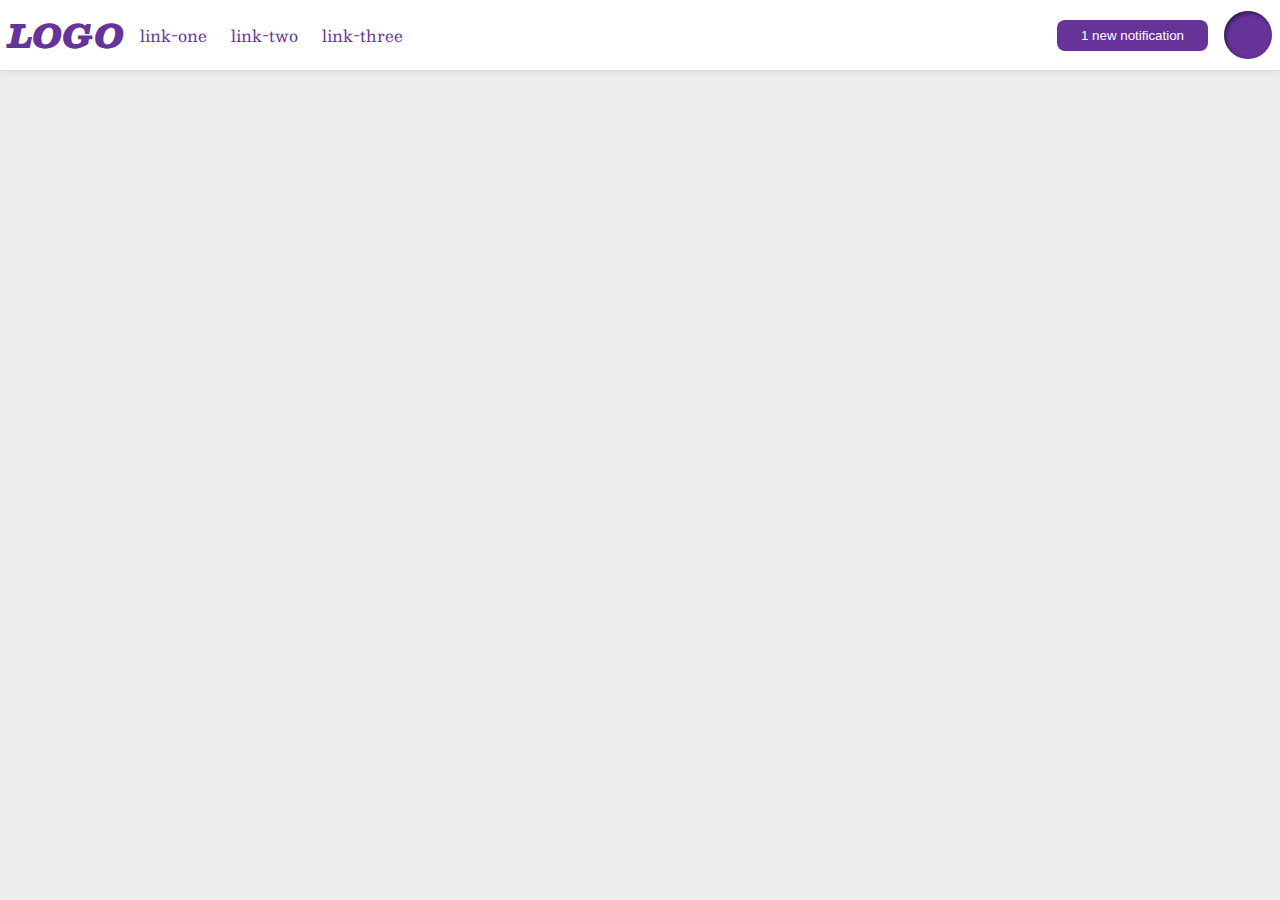
<file: foundations/flex/03-flex-header-2/index.html>
<!DOCTYPE html>
<html lang="en">
  <head>
    <meta charset="UTF-8">
    <meta http-equiv="X-UA-Compatible" content="IE=edge">
    <meta name="viewport" content="width=device-width, initial-scale=1.0">
    <title>Flex Header 2</title>
    <link rel="stylesheet" href="style.css">
  </head>
  <body>
    <div class="header">
    <div class="left">
      <div class="logo">
        LOGO
      </div>
      <ul class="links">
        <li><a href="https://google.com">link-one</a></li><li><a href="https://google.com">link-two</a></li><li><a href="https://google.com">link-three</a></li>
      </ul>
      </div>
      <div class="right">
      <button class="notifications">
        1 new notification
      </button>
      
      <div class="profile-image"></div>
      </div>
    </div>
  </body>
</html>
</file>
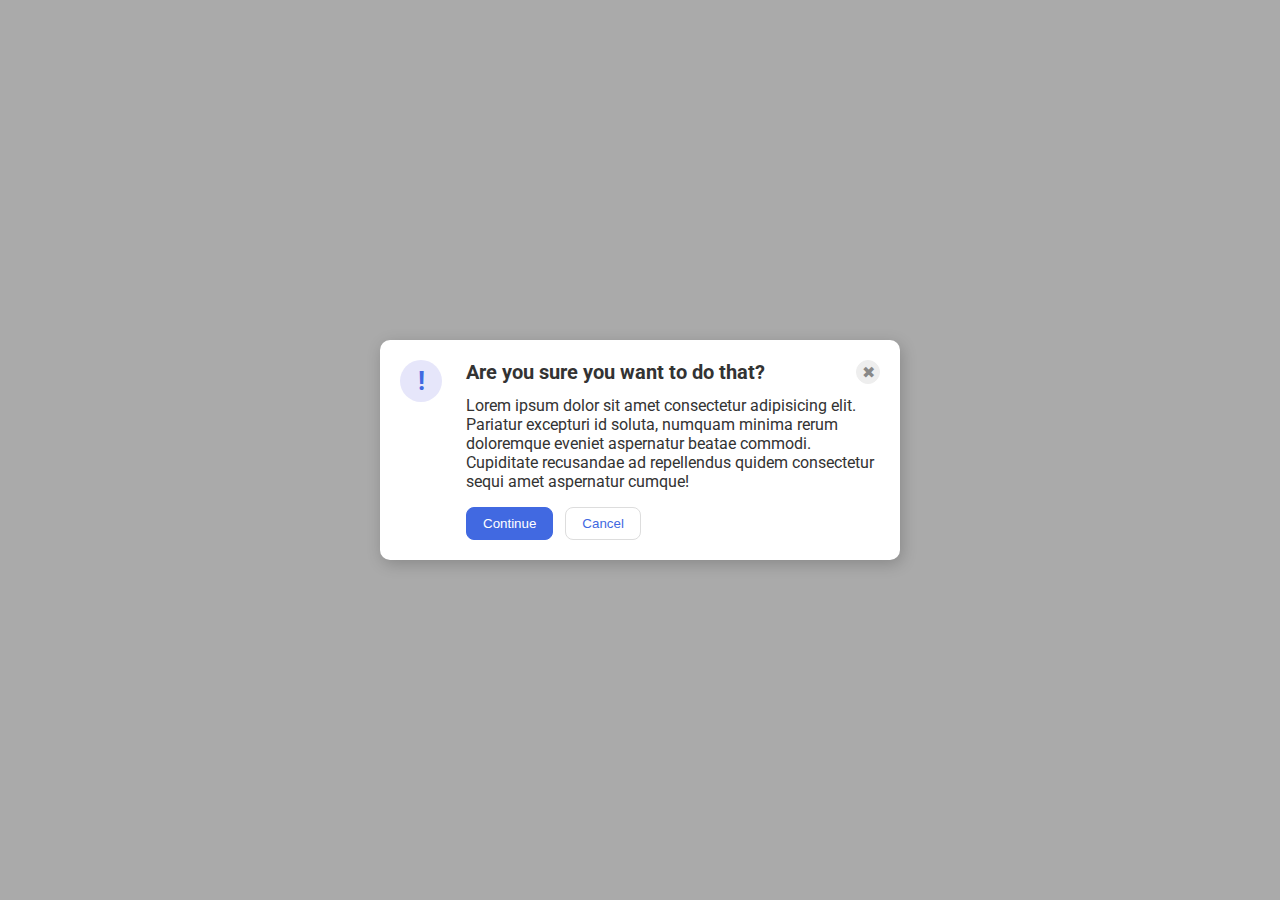
<file: foundations/flex/05-flex-modal/index.html>
<!DOCTYPE html>
<html lang="en">
  <head>
    <meta charset="UTF-8">
    <meta http-equiv="X-UA-Compatible" content="IE=edge">
    <meta name="viewport" content="width=device-width, initial-scale=1.0">
    <link rel="stylesheet" href="style.css">
    <title>Modal</title>
  </head>
  <body>
    <div class="modal">
      <div class="icon">!</div>

      <div class="content">
        <div class="header-row">
          <div class="header">Are you sure you want to do that?</div>
          <button class="close-button">✖</button>
        </div>
          <div class="text">Lorem ipsum dolor sit amet consectetur adipisicing elit. Pariatur excepturi id soluta, numquam minima rerum doloremque eveniet aspernatur beatae commodi. Cupiditate recusandae ad repellendus quidem consectetur sequi amet aspernatur cumque!</div>
           
          <div class="buttons">
              <button class="continue">Continue</button>
              <button class="cancel">Cancel</button>
          </div>
       </div>
     </div>
  </body>
</html>
</file>
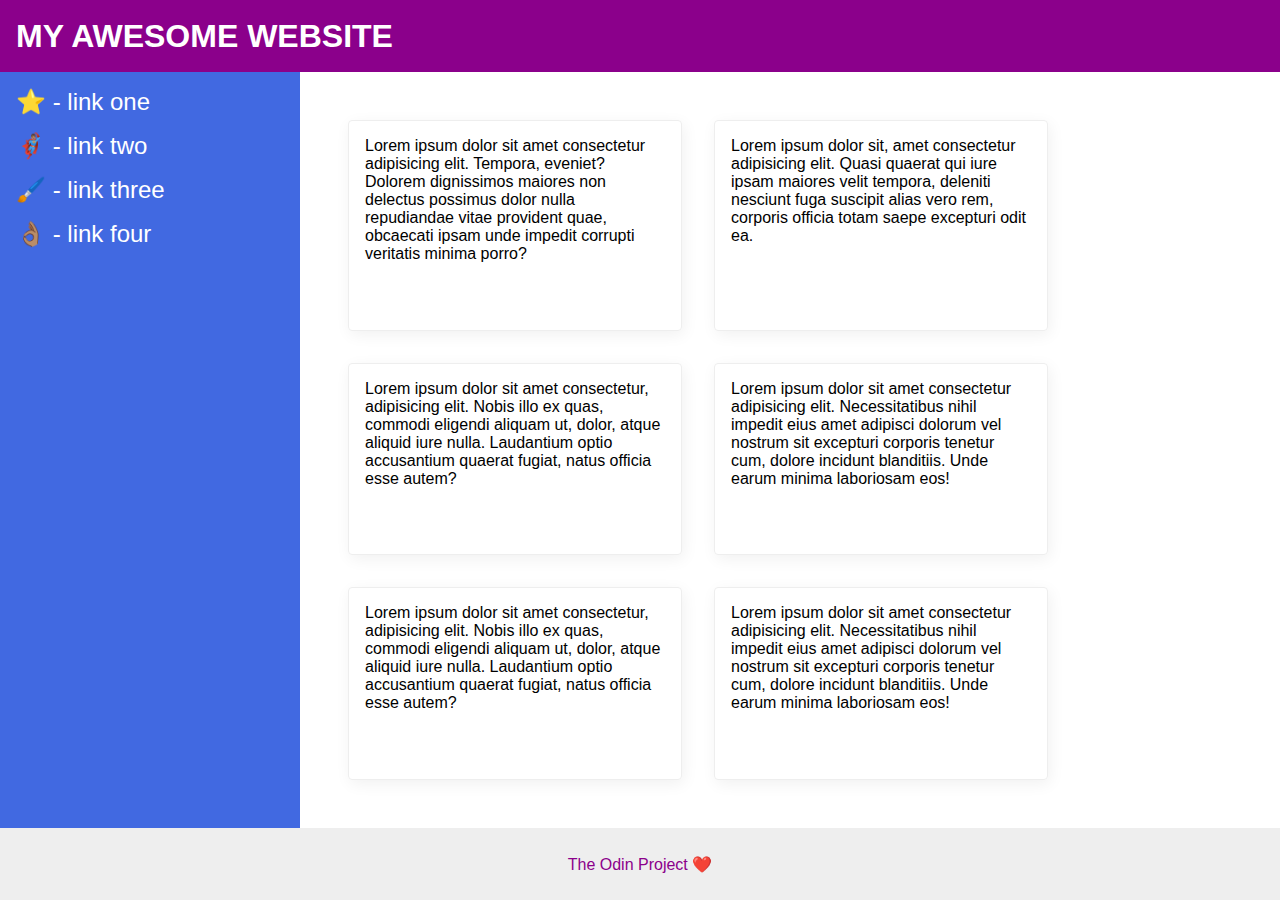
<file: foundations/flex/07-flex-layout-2/index.html>
<!DOCTYPE html>
<html lang="en">
  <head>
    <meta charset="UTF-8">
    <meta http-equiv="X-UA-Compatible" content="IE=edge">
    <meta name="viewport" content="width=device-width, initial-scale=1.0">
    <title>The Holy Grail</title>
    <link rel="stylesheet" href="style.css">
  </head>
  <body>
    <div class="header">
      MY AWESOME WEBSITE
    </div>
    <div class="body">
    <div class="sidebar">
      <ul>
        <li><a href="#">⭐ - link one</a></li>
        <li><a href="#">🦸🏽‍♂️ - link two</a></li>
        <li><a href="#">🖌️ - link three</a></li>
        <li><a href="#">👌🏽 - link four</a></li>
      </ul>
    </div>
    
    <div class="container">
    <div class="card">Lorem ipsum dolor sit amet consectetur adipisicing elit. Tempora, eveniet? Dolorem dignissimos maiores non delectus possimus dolor nulla repudiandae vitae provident quae, obcaecati ipsam unde impedit corrupti veritatis minima porro?</div>
    <div class="card">Lorem ipsum dolor sit, amet consectetur adipisicing elit. Quasi quaerat qui iure ipsam maiores velit tempora, deleniti nesciunt fuga suscipit alias vero rem, corporis officia totam saepe excepturi odit ea.</div>
    <div class="card">Lorem ipsum dolor sit amet consectetur, adipisicing elit. Nobis illo ex quas, commodi eligendi aliquam ut, dolor, atque aliquid iure nulla. Laudantium optio accusantium quaerat fugiat, natus officia esse autem?</div>
    <div class="card">Lorem ipsum dolor sit amet consectetur adipisicing elit. Necessitatibus nihil impedit eius amet adipisci dolorum vel nostrum sit excepturi corporis tenetur cum, dolore incidunt blanditiis. Unde earum minima laboriosam eos!</div>
    <div class="card">Lorem ipsum dolor sit amet consectetur, adipisicing elit. Nobis illo ex quas, commodi eligendi aliquam ut, dolor, atque aliquid iure nulla. Laudantium optio accusantium quaerat fugiat, natus officia esse autem?</div>
    <div class="card">Lorem ipsum dolor sit amet consectetur adipisicing elit. Necessitatibus nihil impedit eius amet adipisci dolorum vel nostrum sit excepturi corporis tenetur cum, dolore incidunt blanditiis. Unde earum minima laboriosam eos!</div>
    </div>
    </div>
    <div class="footer">
      The Odin Project ❤️
    </div>
  </body>
</html>
</file>
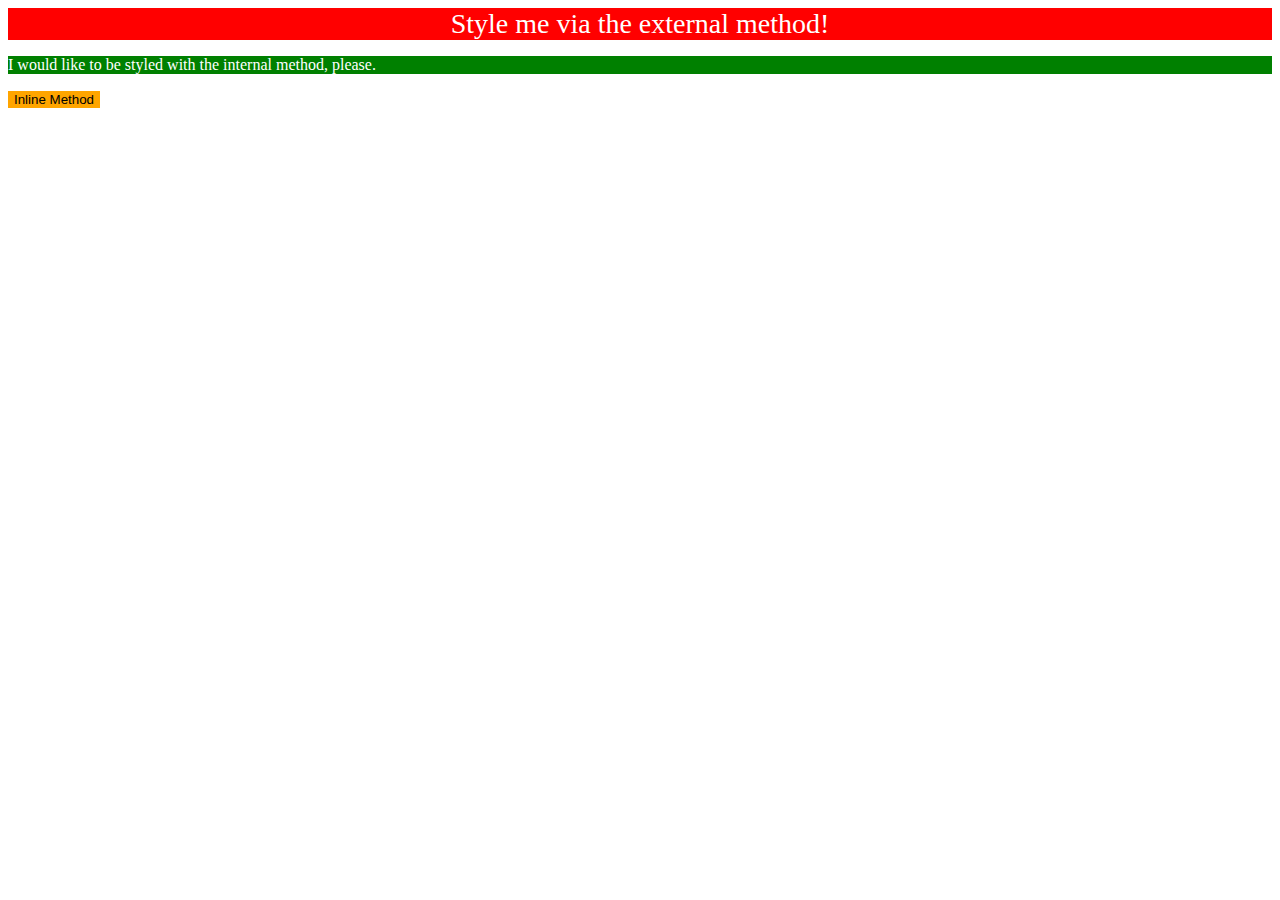
<file: foundations/intro-to-css/01-css-methods/index.html>
<!DOCTYPE html>
<html lang="en">
  <head>
    <meta charset="UTF-8">
    <meta http-equiv="X-UA-Compatible" content="IE=edge">
    <meta name="viewport" content="width=device-width, initial-scale=1.0">
    <title>Methods for Adding CSS</title>
    <link rel="stylesheet" href="./styles.css" />
  </head>
  <body>
    <div>Style me via the external method!</div>
    <p>
      I would like to be styled with the internal method, please.
      <style> p {
        background-color: green;
        color: white;
      }
      </style>
    </p>
    <button style="background-color: orange; border: none;">Inline Method</button>
  </body>
</html>
</file>
<file: foundations/flex/03-flex-header-2/style.css>
/* this is some magical font-importing.  
you'll learn about it later. */
@import url('https://fonts.googleapis.com/css2?family=Besley:ital,wght@0,400;1,900&display=swap');

body {
  margin: 0;
  background: #eee;
  font-family: Besley, serif;
}

.left, .right {
  display: flex;
  align-items: center;
  gap: 16px;
}

.header {
  background: white;
  border-bottom: 1px solid #ddd;
  box-shadow: 0 0 8px rgba(0,0,0,.1);
  display: flex;
  justify-content: space-between;
  padding: 8px;
}

.profile-image {
  background: rebeccapurple;
  box-shadow: inset 2px 2px 4px rgba(0,0,0,.5);
  border-radius: 50%;
  width: 48px;
  height: 48px;
}

.logo {
  color: rebeccapurple;
  font-size: 32px;
  font-weight: 900;
  font-style: italic;
}

.links {
  display: flex;
  gap: 24px;
  padding: 0;
  margin: 0;
  list-style: none;
}

button {
  border: none;
  border-radius: 8px;
  background: rebeccapurple;
  color: white;
  padding: 8px 24px;
}

a {
  /* this removes the line under our links */
  text-decoration: none;
  color: rebeccapurple;
}

ul {
  display: flex;
  margin: 0;
  padding: 0;
  gap: 16px;
}
</file>
<file: foundations/flex/05-flex-modal/style.css>
@import url('https://fonts.googleapis.com/css2?family=Roboto:wght@400;700&display=swap');

html, body {
  height: 100%;
}

body {
  font-family: Roboto, sans-serif;
  margin: 0;
  background: #aaa;
  color: #333;
  /* I'll give you this one for free lol */
  display: flex;
  align-items: center;
  justify-content: center;
}

.header {
  font-size: 20px;
  font-weight: 700;
  margin-bottom: 12px;
}

.header-row {
  display: flex;
  justify-content: space-between;
  
}

.text {
  margin-bottom: 16px; /* or 20px if you want a bit more air */
}


.modal {
  display: flex;
  gap: 24px;
  padding: 20px;
  background: white;
  width: 480px;
  border-radius: 10px;
  box-shadow: 2px 4px 16px rgba(0,0,0,.2);
}

.icon {
  color: royalblue;
  font-size: 26px;
  font-weight: 700;
  background: lavender;
  width: 42px;
  height: 42px;
  border-radius: 50%;
  display: flex;
  align-items: center;
  justify-content: center;
  flex-shrink: 0;
}

.close-button {
  background: #eee;
  border-radius: 50%;
  color: #888;
  font-weight: 400;
  font-size: 16px;
  height: 24px;
  width: 24px;
  display: flex;
  align-items: center;
  justify-content: center;
  border: 1px solid #eee;
  padding: 0;
}

button {
  cursor: pointer;
  padding: 8px 16px;
  border-radius: 8px;
}

.buttons {
  display: flex;
  justify-content: flex-start;
  gap: 12px;
}

button.continue {
  background: royalblue;
  border: 1px solid royalblue;
  color: white;
}

button.cancel {
  background: white;
  border: 1px solid #ddd;
  color: royalblue;
}
</file>
<file: foundations/flex/07-flex-layout-2/style.css>
body {
  font-family: -apple-system, BlinkMacSystemFont, 'Segoe UI', Roboto, Oxygen, Ubuntu, Cantarell, 'Open Sans', 'Helvetica Neue', sans-serif;
  margin: 0;
  min-height: 100vh;
  display: flex;
  flex-direction: column;
  flex-grow: 1;
}
.body {
  display: flex;
  flex: 1;
}

.container {
  display: flex;
  flex: 1;
  flex-wrap: wrap;
  padding: 48px;
  gap: 32px;
}

.header, .footer {
  display: flex;
  align-items: center;
}

.header {
  height: 72px;
  background: darkmagenta;
  color: white;
  font-size: 32px;
  font-weight: 900;
  padding: 0 16px;
}

.footer {
  height: 72px;
  background: #eee;
  color: darkmagenta;
  justify-content: center;
}

.sidebar {
  width: 300px;
  background: royalblue;
  box-sizing: border-box;
  flex-shrink: 0;
  padding: 16px;
}

.card {
  border: 1px solid #eee;
  box-shadow: 2px 4px 16px rgba(0,0,0,.06);
  border-radius: 4px;
  width: 300px;
  padding: 16px;
}

ul {
  list-style: none;
  margin: 0;
  padding: 0;
}

li {
  margin-bottom: 16px;
}

a {
  color: white;
  text-decoration: none;
  font-size: 24px;
}
</file>
<file: foundations/intro-to-css/01-css-methods/styles.css>
div { 
    background-color: red;
    font-size: 28px;
    color: white;
    text-align: center;
}
</file>
